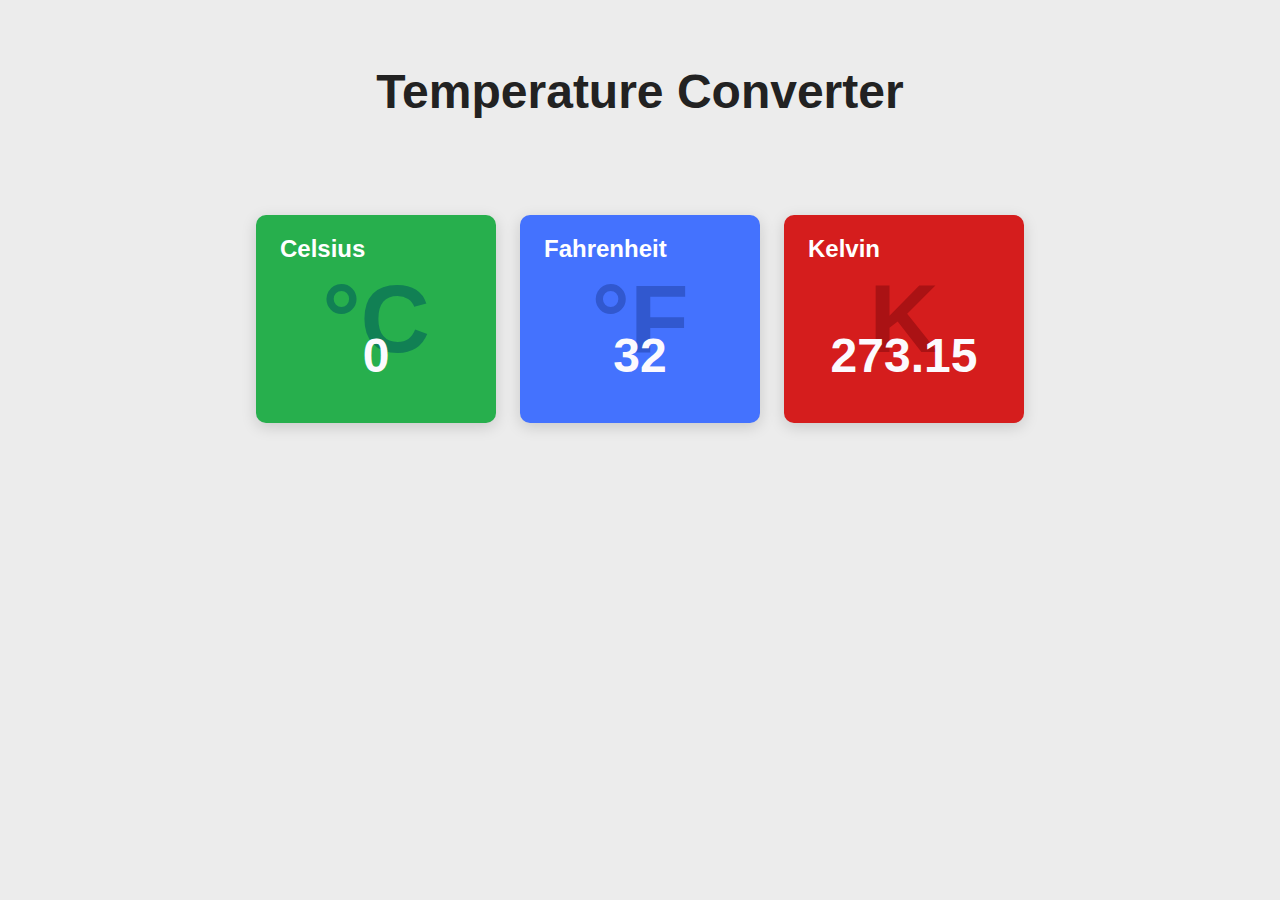
<file: Task-2/temp.html>
<!DOCTYPE html>
<html lang="en">

<head>
    <meta charset="UTF-8">
    <meta http-equiv="X-UA-Compatible" content="IE=edge">
    <meta name="viewport" content="width=device-width, initial-scale=1.0">
    <title>Temperature Converter</title>
    <link rel="stylesheet" href="style.css">

    <h1 class="title">Temperature Converter</h1>
</head>

<body>

    <div class="units">
        <div class="panel">

            <h1 class="bg-unit">°C</h1>
            <h2>Celsius</h2>
            <input type="number" id="celsius" value="0" />
        </div>

        <div class="panel">
            <h1 class="bg-unit">°F</h1>
            <h2>Fahrenheit</h2>
            <input type="number" id="fahrenheit" value="32" />
        </div>
        <div class="panel">
            <h1 class="bg-unit">K</h1>
            <h2>Kelvin</h2>
            <input type="number" id="kelvin" value="273.15" />


        </div>
    </div>

    <script type="text/javascript" src="java.js"></script>

</body>

</html>
</file>
<file: Task-2/style.css>
body {
    margin: 0;
    font-family: sans-serif;
    background: #ececec;
    background-image: url(https://img.freepik.com/premium-photo/abstract-blurred-beautiful-green-blue-sky-background_488220-55166.jpg);
    background-repeat: no-repeat;
    background-size: cover;
    text-align: center;
    padding: 2em;
    color: #fff;
}

.title {
    font-size: 3em;
    margin-bottom: 2em;
    color: #222;
}

.units {
    display: flex;
    justify-content: center;
    align-items: center;
    gap: 1.5em;
    flex-wrap: wrap;
}

.panel {
    border-radius: 10px;
    box-shadow: 0 4px 15px rgba(0, 0, 0, 0.15);
    min-width: 15em;
    height: 13em;
    position: relative;
}

.panel:nth-child(1) {
    background: #27af4d;
}

.panel:nth-child(2) {
    background: #4472fe;
}

.panel:nth-child(3) {
    background: rgb(213, 29, 29);
}

.bg-unit {
    margin: 0;
    position: absolute;
    top: 50%;
    left: 50%;
    transform: translate(-50%, -50%);
    font-size: 6em;
    z-index: 0;
    pointer-events: none;
}

.panel:nth-child(1) .bg-unit {
    color: #118054;
}

.panel:nth-child(2) .bg-unit {
    color: #3158cf;
}

.panel:nth-child(3) .bg-unit {
    color: rgb(170, 18, 20);
}

.panel h2,
.panel input {
    position: relative;
}

.panel h2 {
    text-align: left;
    padding-left: 1em;
    font-size: 12;
}

.panel input::-webkit-outer-spin-button,
.panel input::-webkit-inner-spin-button {
    -webkit-appearance: none;
    margin: 0;
}

.panel input {
    border: none;
    background: none;
    margin-top: 0.5em;
    width: 4em;
    height: 2em;
    font-size: 3em;
    font-weight: 600;
    text-align: center;
    color: rgb(252, 250, 254);
}

.panel input:focus {
    outline: none;
}
</file>
